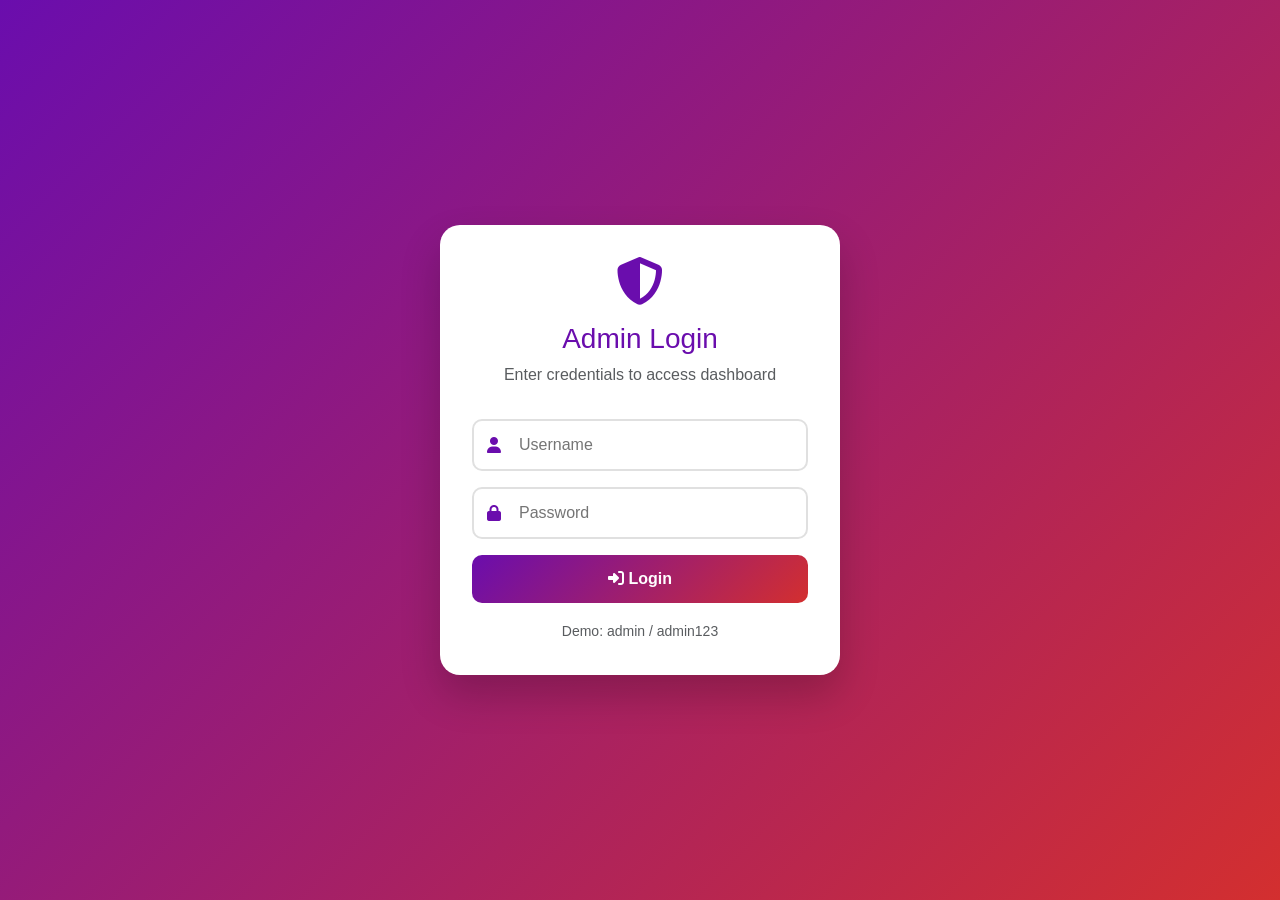
<file: admin-login.html>
<!DOCTYPE html>
<html lang="en">
<head>
    <meta charset="UTF-8">
    <meta name="viewport" content="width=device-width, initial-scale=1.0">
    <title>Admin Login | Marwa Travels</title>
    <link href="https://cdn.jsdelivr.net/npm/bootstrap@5.3.0/dist/css/bootstrap.min.css" rel="stylesheet">
    <link rel="stylesheet" href="https://cdnjs.cloudflare.com/ajax/libs/font-awesome/6.4.0/css/all.min.css">
    <style>
        :root {
            --purple-primary: #6A0DAD;
            --red-primary: #D32F2F;
        }
        
        body {
            background: linear-gradient(135deg, var(--purple-primary), var(--red-primary));
            min-height: 100vh;
            display: flex;
            align-items: center;
            justify-content: center;
            font-family: 'Segoe UI', Tahoma, Geneva, Verdana, sans-serif;
        }
        
        .login-card {
            background: white;
            border-radius: 20px;
            padding: 2rem;
            width: 100%;
            max-width: 400px;
            box-shadow: 0 20px 40px rgba(0,0,0,0.2);
            animation: fadeInUp 0.6s ease;
        }
        
        @keyframes fadeInUp {
            from {
                opacity: 0;
                transform: translateY(30px);
            }
            to {
                opacity: 1;
                transform: translateY(0);
            }
        }
        
        .login-logo {
            text-align: center;
            margin-bottom: 2rem;
        }
        
        .login-logo i {
            font-size: 3rem;
            color: var(--purple-primary);
        }
        
        .login-logo h3 {
            margin-top: 1rem;
            color: var(--purple-primary);
        }
        
        .input-group-custom {
            position: relative;
            margin-bottom: 1rem;
        }
        
        .input-group-custom i {
            position: absolute;
            left: 15px;
            top: 50%;
            transform: translateY(-50%);
            color: var(--purple-primary);
        }
        
        .input-group-custom input {
            width: 100%;
            padding: 12px 15px 12px 45px;
            border: 2px solid #e0e0e0;
            border-radius: 10px;
            font-size: 1rem;
            transition: all 0.3s ease;
        }
        
        .input-group-custom input:focus {
            outline: none;
            border-color: var(--purple-primary);
        }
        
        .btn-login {
            width: 100%;
            background: linear-gradient(135deg, var(--purple-primary), var(--red-primary));
            color: white;
            border: none;
            padding: 12px;
            border-radius: 10px;
            font-weight: bold;
            cursor: pointer;
            transition: all 0.3s ease;
        }
        
        .btn-login:hover {
            transform: scale(1.02);
        }
        
        .error-message {
            background: #f8d7da;
            color: #721c24;
            padding: 10px;
            border-radius: 8px;
            margin-bottom: 1rem;
            display: none;
        }
    </style>
</head>
<body>
    <div class="login-card">
        <div class="login-logo">
            <i class="fas fa-shield-alt"></i>
            <h3>Admin Login</h3>
            <p class="text-muted">Enter credentials to access dashboard</p>
        </div>
        
        <div id="errorMessage" class="error-message">
            <i class="fas fa-exclamation-triangle"></i> Invalid credentials
        </div>
        
        <form id="loginForm">
            <div class="input-group-custom">
                <i class="fas fa-user"></i>
                <input type="text" id="username" placeholder="Username" required>
            </div>
            <div class="input-group-custom">
                <i class="fas fa-lock"></i>
                <input type="password" id="password" placeholder="Password" required>
            </div>
            <button type="submit" class="btn-login">
                <i class="fas fa-sign-in-alt"></i> Login
            </button>
        </form>
        
        <div class="text-center mt-3">
            <small class="text-muted">Demo: admin / admin123</small>
        </div>
    </div>
    
    <script>
        document.getElementById('loginForm').addEventListener('submit', (e) => {
            e.preventDefault();
            const username = document.getElementById('username').value;
            const password = document.getElementById('password').value;
            
            // Simple authentication (change credentials as needed)
            if (username === 'admin' && password === 'admin123') {
                sessionStorage.setItem('adminLoggedIn', 'true');
                window.location.href = 'admin.html';
            } else {
                document.getElementById('errorMessage').style.display = 'block';
                setTimeout(() => {
                    document.getElementById('errorMessage').style.display = 'none';
                }, 3000);
            }
        });
    </script>
</body>
</html>
</file>
